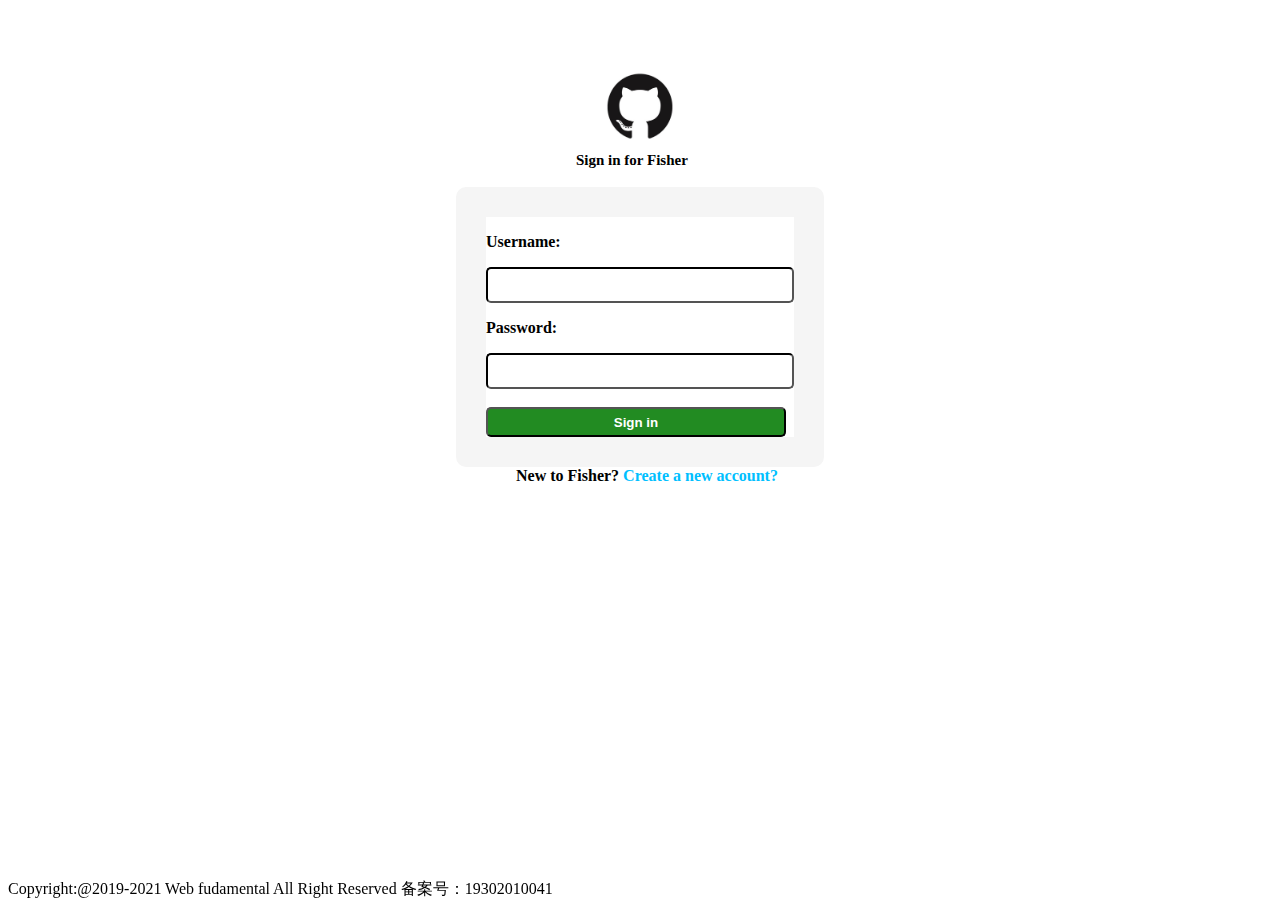
<file: index.html>
<!DOCTYPE html>
<html lang="en">
<head>
    <meta charset="UTF-8">
    <title>Title</title>
    <link type="text/css" rel="stylesheet" href="src/css/pj11.css">
</head>
<body>
<div id="img">
    <img src="src/images/denglu.jpg" width="100" height="70">
</div>

<div id="denglu">
    <span id="sginin">Sign in for Fisher</span>
    <br>
    <br>
    <div id="biaodan">
        <form action="src/home.html">
            <p>Username:</p>
            <input type="text" name="username" required="required">
            <p>Password:</p>
            <input type="password" name="password" required="required">
            <br>
            <br>
            <input id="submit" type="submit" name="submit" value="Sign in">
        </form>
    </div>
    <span id="mo">New to Fisher? <span><a href="register.html">Create a new account?</a></span></span>
</div>
<footer>
  Copyright:@2019-2021 Web fudamental All Right Reserved  备案号：19302010041
</footer>
</body>
</html>
</file>
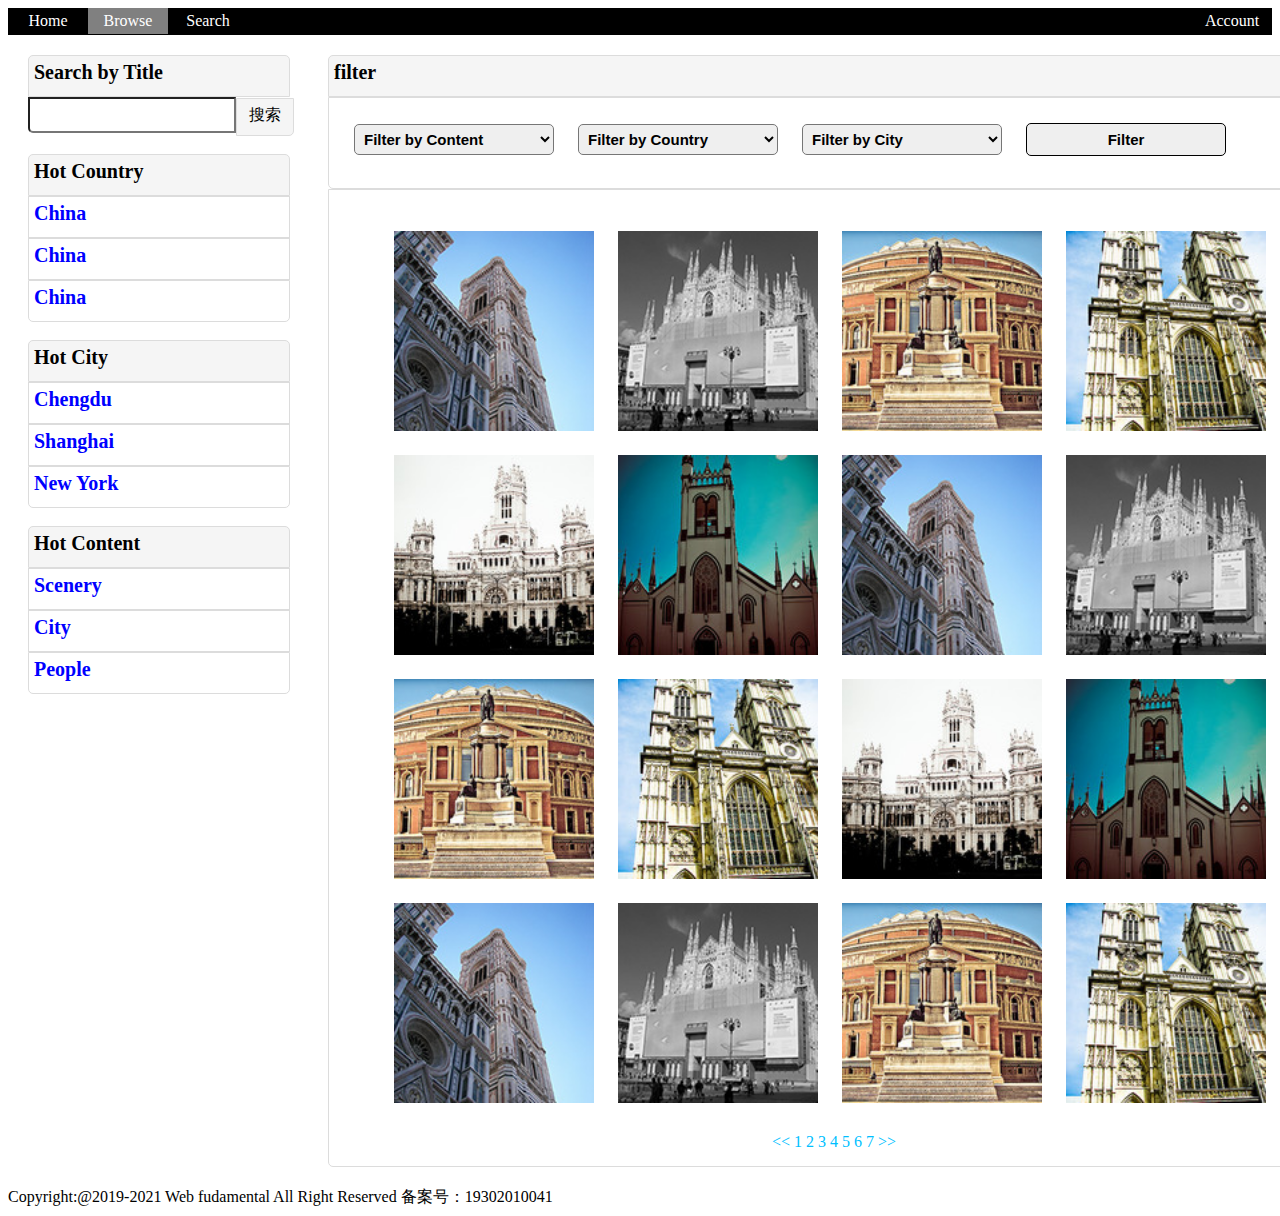
<file: src/browser.html>
<!DOCTYPE html>
<html lang="en">
<head>
    <meta charset="UTF-8">
    <title>Title</title>
    <link type="text/css" rel="stylesheet" href="css/browser.css">
    <script type="text/javascript">
        function display_alert()
        {
            alert("功能未完善")
        }
    </script>
    <script>
        var proData = {"China":["Shanghai","Kunming","Beijing","Yantai"],"Japan":["Tokyo","Osaka","Kamakura"],"Italy":["Roma","Milan","Venice","Florence"],"America":["New York","San Francisco", "Washington"]};
        window.onload = function () {
            var oSelectPro = document.getElementById('pro_id');
            var oSelectCity = document.getElementById('city_id');

            oSelectPro.onchange = function () {
                //获取当前选中的标签值
                var aRrayCity = proData[this.value];
                //选择后清空option
                oSelectCity.options.length=0;
                for (var i=0;i<aRrayCity.length;i++){
                    var oOption = document.createElement('option');
                    oOption.innerHTML = aRrayCity[i];
                    oOption.value = aRrayCity[i];
                    oSelectCity.appendChild(oOption)
                }

            }
        }
    </script>
</head>
<body>
<div id="w" >
    <nav id="daohang">
        <ul>
            <li > <a href="home.html">Home</a></li>
            <li><a href="browser.html" id="browser">Browse</a></li>
            <li> <a href="Search.html">Search</a></li>
            <div id="account2">
                <span id="account">Account</span>
                <div id="account1">
                    <p> <a href="upload.html"><img src="images/logo1.jpg.png" width="15" height="15">上传</a></p>
                    <p>   <a href="MyPhoto.html"><img src="images/logo2.png" width="15" height="15">我的照片</a></p>
                    <p><a href="favor.html"><img src="images/logo3.png" width="15" height="15">我的收藏</a></p>
                    <p> <a href="../index.html"><img src="images/logo4.jpg" width="15" height="15">登录</a></p>
                </div>
            </div>

        </ul>
    </nav>
</div>
<section>
    <div id="aside">
   <div id="hotsearch">
       <div id="title">Search by Title</div>
       <input class="search"><div class="q" onclick="display_alert()">搜索</div>
   </div>
    <br>
    <div id="hotcountry">
        <div id="title2">Hot Country</div>
        <div class="country" onclick="display_alert()">China</div>
        <div class="country" onclick="display_alert()">China</div>
        <div class="bottom" onclick="display_alert()">China</div>
    </div>
    <br>
    <div id="hotcity">
        <div id="title3">Hot City</div>
        <div class="country" onclick="display_alert()">Chengdu</div>
        <div class="country" onclick="display_alert()">Shanghai</div>
        <div class="bottom" onclick="display_alert()">New York</div>
    </div>
    <br>
    <div id="hotcontent">
        <div id="title4">Hot Content</div>
        <div class="country" onclick="display_alert()">Scenery</div>
        <div class="country" onclick="display_alert()">City</div>
        <div class="bottom" onclick="display_alert()">People</div>
    </div>
    </div>
    <div id="filer">
        <div id="title5">filter</div>
        <div id="section">
            <select class="select" >
                <option>Filter by Content</option>
                <option>Scenery</option>
                <option>People</option>
                <option>City</option>
            </select>
            <select name="province" id="pro_id" class="select">
                <option>Filter by Country</option>
                <option value="China">China</option>
                <option value="Japan">Japan</option>
                <option value="Italy">Italy</option>
                <option value="America">America</option>
            </select>

            <select name="city" id="city_id" class="select" >
                <option>Filter by City</option>
            </select>
            <button id="xuan" onclick="display_alert()">Filter</button>
        </div>
        <div id="display">
            <ul>
                <li class="picture"><a href="details.html"><img src="images/1.png"  style="width: 200px;height: 200px"></a></li>
                <li class="picture"><a href="details.html"><img src="images/2.jpg"  style="width: 200px;height: 200px"></a></li>
                <li class="picture"><a href="details.html"><img src="images/3.jpg"  style="width: 200px;height: 200px"></a></li>
                <li class="picture"><a href="details.html"><img src="images/4.jpg"  style="width: 200px;height: 200px"></a></li>
                <li class="picture"><a href="details.html"><img src="images/5.jpg"  style="width: 200px;height: 200px"></a></li>
                <li class="picture"><a href="details.html"><img src="images/6.jpg"  style="width: 200px;height: 200px"></a></li>
                <li class="picture"><a href="details.html"><img src="images/1.png"  style="width: 200px;height: 200px"></a></li>
                <li class="picture"><a href="details.html"><img src="images/2.jpg"  style="width: 200px;height: 200px"></a></li>
                <li class="picture"><a href="details.html"><img src="images/3.jpg"  style="width: 200px;height: 200px"></a></li>
                <li class="picture"><a href="details.html"><img src="images/4.jpg"  style="width: 200px;height: 200px"></a></li>
                <li class="picture"><a href="details.html"><img src="images/5.jpg"  style="width: 200px;height: 200px"></a></li>
                <li class="picture"><a href="details.html"><img src="images/6.jpg"  style="width: 200px;height: 200px"></a></li>
                <li class="picture"><a href="details.html"><img src="images/1.png"  style="width: 200px;height: 200px"></a></li>
                <li class="picture"><a href="details.html"><img src="images/2.jpg"  style="width: 200px;height: 200px"></a></li>
                <li class="picture"><a href="details.html"><img src="images/3.jpg"  style="width: 200px;height: 200px"></a></li>
                <li class="picture"><a href="details.html"><img src="images/4.jpg"  style="width: 200px;height: 200px"></a></li>
            </ul>
            <div id="yema"><<  1    2  3  4  5  6  7  >></div>
        </div>
    </div>
</section>
<footer>
    Copyright:@2019-2021 Web fudamental All Right Reserved  备案号：19302010041
</footer>
</body>
</html>
</file>
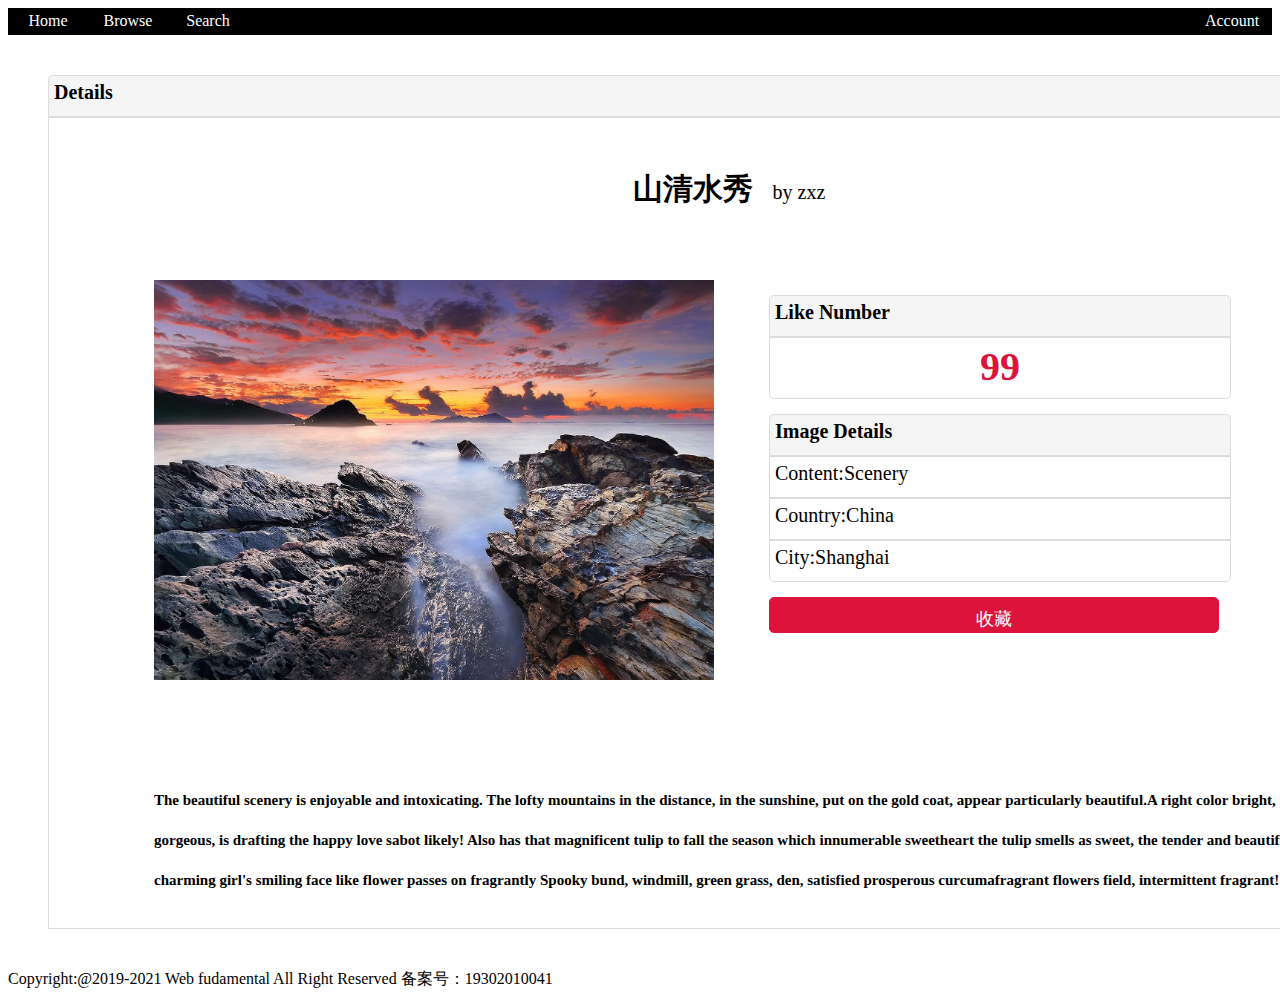
<file: src/details.html>
<!DOCTYPE html>
<html lang="en">
<head>
    <meta charset="UTF-8">
    <title>details</title>
    <link type="text/css" rel="stylesheet" href="css/details.css">
    <script>
        function display_alert() {
            alert("功能未完善")
        }
    </script>
</head>
<body>
<div id="w" >
    <nav id="daohang">
        <ul>
            <li > <a href="home.html">Home</a></li>
            <li><a href="browser.html" >Browse</a></li>
            <li> <a href="Search.html" >Search</a></li>
            <div id="account2">
                <span id="account">Account</span>
                <div id="account1">
                    <p> <a href="upload.html"><img src="images/logo1.jpg.png" width="15" height="15">上传</a></p>
                    <p >   <a href="MyPhoto.html"><img src="images/logo2.png" width="15" height="15">我的照片</a></p>
                    <p><a href="favor.html"><img src="images/logo3.png" width="15" height="15">我的收藏</a></p>
                    <p> <a href="../index.html"><img src="images/logo4.jpg" width="15" height="15">登录</a></p>
                </div>
            </div>
        </ul>
    </nav>
</div>
<section>
   <div id="s">
       <div id="title1">
           Details
       </div>
       <div id="detail">
           <br>
           <br>
<div id="title2">
   <span id="title3">山清水秀</span> <samll id="small">by zxz</samll>
</div>

           <div id="des">
               <div id="picture"><img src="images/tuo2.jpg" width="560px" height="400px"></div>
               <div id="information">
                   <div class="sd">
                       <div id="title4">Like Number</div>
                       <div id="number">99</div>
                   </div>
                   <div class="sd">
                       <div id="title5">Image Details</div>
                       <div class="imagedetails">Content:Scenery</div>
                       <div class="imagedetails">Country:China</div>
                       <div class="imagedetails" id="imagedetail1">City:Shanghai</div>
                   </div>
                   <div class="sd">
                       <button id="shoucang" onclick="display_alert()">收藏</button>
                   </div>
               </div>
           </div>
<div id="wenzi">
                    <span style="font-size: 15px;font-weight: bold; line-height: 40px;">The beautiful scenery is enjoyable and intoxicating.
                The lofty mountains in the distance, in the sunshine, put on the gold coat, appear particularly beautiful.A right color bright, fine gorgeous,
                    is drafting the happy love sabot likely! Also has that magnificent tulip to fall the season which innumerable sweetheart  the tulip smells as sweet,
                    the tender and beautiful charming girl's smiling face like flower passes on fragrantly Spooky bund, windmill,
                    green grass, den, satisfied prosperous curcumafragrant flowers field, intermittent fragrant!
                    </span>
</div>
       </div>
   </div>
</section>
<footer>
    Copyright:@2019-2021 Web fudamental All Right Reserved  备案号：19302010041
</footer>
</body>
</html>
</file>
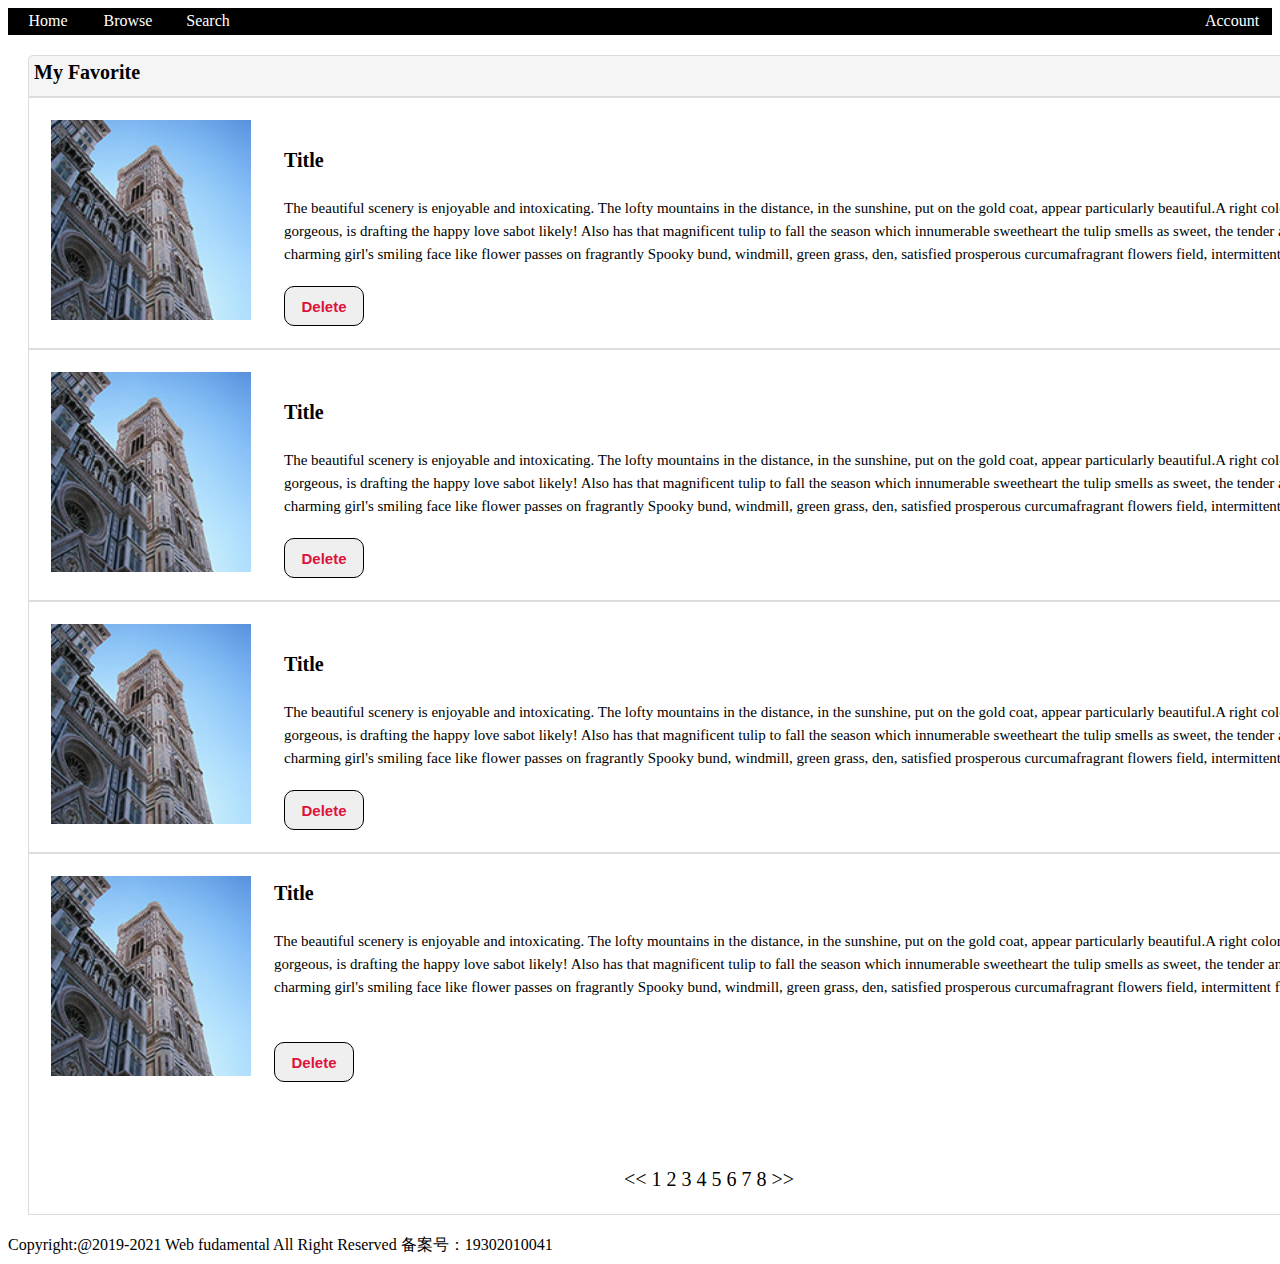
<file: src/favor.html>
<!DOCTYPE html>
<html lang="en">
<head>
    <meta charset="UTF-8">
    <title>favor</title>
    <link type="text/css" rel="stylesheet" href="css/favor.css">
    <script>
        function display_alert() {
            alert("功能未完善")
        }
    </script>
</head>
<body>
<div id="w" >
    <nav id="daohang">
        <ul>
            <li > <a href="home.html">Home</a></li>
            <li><a href="browser.html" >Browse</a></li>
            <li> <a href="Search.html" >Search</a></li>
            <div id="account2">
                <span id="account">Account</span>
                <div id="account1">
                    <p> <a href="upload.html"><img src="images/logo1.jpg.png" width="15" height="15">上传</a></p>
                    <p >   <a href="MyPhoto.html"><img src="images/logo2.png" width="15" height="15">我的照片</a></p>
                    <p><a href="favor.html"><img src="images/logo3.png" width="15" height="15">我的收藏</a></p>
                    <p> <a href="../index.html"><img src="images/logo4.jpg" width="15" height="15">登录</a></p>
                </div>
            </div>
        </ul>
    </nav>
</div>
<section>
    <div id="myphoto1">
        <div id="title2">
            My Favorite
        </div>
        <div class="result">
            <div style=" float: left;width: 240px"><a href="details.html"><img src="images/1.png" width="200" height="200" style="margin: 17px;"></a></div>
            <div class = "description"><br><br>Title<br><br>
                <span style="font-size: 15px;font-weight: normal">The beautiful scenery is enjoyable and intoxicating.
                The lofty mountains in the distance, in the sunshine, put on the gold coat, appear particularly beautiful.A right color bright, fine gorgeous,
                    is drafting the happy love sabot likely! Also has that magnificent tulip to fall the season which innumerable sweetheart  the tulip smells as sweet,
                    the tender and beautiful charming girl's smiling face like flower passes on fragrantly Spooky bund, windmill,
                    green grass, den, satisfied prosperous curcumafragrant flowers field, intermittent fragrant!
                    </span>
            </div>

            <div class="button">
                <br>
                <button class="s2" onclick="display_alert()">Delete</button>
            </div>
        </div>
        <div class="result">
            <div style=" float: left;width: 240px"><a href="details.html"><img src="images/1.png" width="200" height="200" style="margin: 17px;"></a></div>
            <div class = "description"><br><br>Title<br><br>
                <span style="font-size: 15px;font-weight: normal">The beautiful scenery is enjoyable and intoxicating.
                The lofty mountains in the distance, in the sunshine, put on the gold coat, appear particularly beautiful.A right color bright, fine gorgeous,
                    is drafting the happy love sabot likely! Also has that magnificent tulip to fall the season which innumerable sweetheart  the tulip smells as sweet,
                    the tender and beautiful charming girl's smiling face like flower passes on fragrantly Spooky bund, windmill,
                    green grass, den, satisfied prosperous curcumafragrant flowers field, intermittent fragrant!
                    </span>
            </div>

            <div class="button">
                <br>
                <button class="s2" onclick="display_alert()">Delete</button>
            </div>
        </div>
        <div class="result">
            <div style=" float: left;width: 240px"><a href="details.html"><img src="images/1.png" width="200" height="200" style="margin: 17px;"></a></div>
            <div class = "description"><br><br>Title<br><br>
                <span style="font-size: 15px;font-weight: normal">The beautiful scenery is enjoyable and intoxicating.
                The lofty mountains in the distance, in the sunshine, put on the gold coat, appear particularly beautiful.A right color bright, fine gorgeous,
                    is drafting the happy love sabot likely! Also has that magnificent tulip to fall the season which innumerable sweetheart  the tulip smells as sweet,
                    the tender and beautiful charming girl's smiling face like flower passes on fragrantly Spooky bund, windmill,
                    green grass, den, satisfied prosperous curcumafragrant flowers field, intermittent fragrant!
                    </span>
            </div>

            <div class="button">
                <br>
                <button class="s2" onclick="display_alert()">Delete</button>
            </div>
        </div>
        <div class="result" style="height: 350px">
            <div style="width: 1340px;height: 240px">
                <div style=" float: left;width: 240px"><a href="details.html"><img src="images/1.png" width="200" height="200" style="margin: 17px;"></a></div>
                <div class = "description"><br>Title<br><br>
                    <span style="font-size: 15px;font-weight: normal">The beautiful scenery is enjoyable and intoxicating.
                The lofty mountains in the distance, in the sunshine, put on the gold coat, appear particularly beautiful.A right color bright, fine gorgeous,
                    is drafting the happy love sabot likely! Also has that magnificent tulip to fall the season which innumerable sweetheart  the tulip smells as sweet,
                    the tender and beautiful charming girl's smiling face like flower passes on fragrantly Spooky bund, windmill,
                    green grass, den, satisfied prosperous curcumafragrant flowers field, intermittent fragrant!
                    </span>
                </div>

                <div class="button">
                    <br>
                    <button class="s2" onclick="display_alert()">Delete</button>
                </div>
            </div>
            <br>
            <br>
            <br>
            <div style="text-align: center;font-size: 20px;font-weight: normal;width: 1350px;">

                << 1  2  3  4  5  6  7  8  >></div>
        </div>
    </div>
</section>
<footer>
    Copyright:@2019-2021 Web fudamental All Right Reserved  备案号：19302010041
</footer>
</body>
</html>
</file>
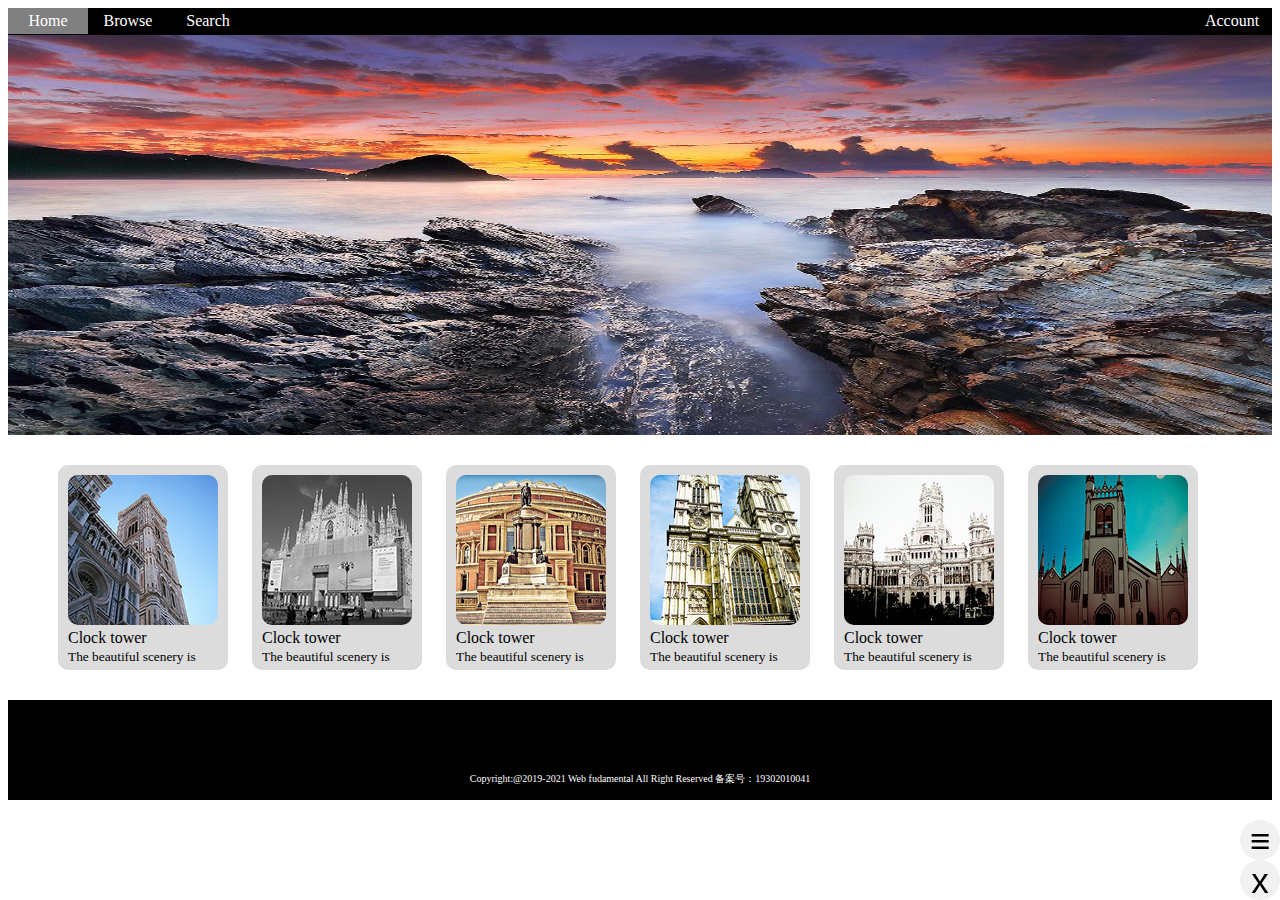
<file: src/home.html>
<!DOCTYPE html>
<html lang="en" >
<head>
    <meta charset="UTF-8">
    <title>Title</title>
    <link type="text/css" rel="stylesheet" href="css/home.css">
    <script type="text/javascript">
        function display_alert()
        {
            alert("图片已刷新")
        }
        function topFunction() {
            document.body.scrollTop = 0;
            document.documentElement.scrollTop = 0;
        }
    </script>
</head>
<body>
<div id="w" >
    <nav id="daohang">
        <ul>
            <li > <a href="XM.html" id="home">Home</a></li>
            <li><a href="browser.html">Browse</a></li>
            <li> <a href="Search.html">Search</a></li>
            <div id="account2">
                <span id="account">Account</span>
                <div id="account1">
                    <p> <a  href="upload.html"><img src="images/logo1.jpg.png" width="15" height="15">上传</a></p>
                    <p>   <a href="MyPhoto.html"><img src="images/logo2.png" width="15" height="15">我的照片</a></p>
                    <p><a href="favor.html"><img src="images/logo3.png" width="15" height="15">我的收藏</a></p>
                    <p> <a href="../index.html"><img src="images/logo4.jpg" width="15" height="15">登录</a></p>
                </div>
            </div>

        </ul>

    </nav>
</div>
<img id="z"src="images/tuo2.jpg" width=100% height="400">
<section>
    <ul>
        <li>
            <a href="details.html">
                <img src="images/1.png"></a>
            Clock tower<br>
            <small>The beautiful scenery is enjo and intoxicating.
                The lofty mountains in the distance, in the sunshine, put on the gold coat, appear particularly beautiful.</small>

        </li>
        <li>
            <a href="details.html">
                <img src="images/2.jpg"></a>
            Clock tower<br>
            <small>The beautiful scenery is enjo and intoxicating.
                The lofty mountains in the distance, in the sunshine, put on the gold coat, appear particularly beautiful.</small>

        </li>
        <li>
            <a href="details.html">
                <img src="images/3.jpg"></a>
            Clock tower<br>
            <small>The beautiful scenery is enjo and intoxicating.
                The lofty mountains in the distance, in the sunshine, put on the gold coat, appear particularly beautiful.</small>

        </li>
        <li>
            <a href="details.html">
                <img src="images/4.jpg"></a>
            Clock tower<br>
            <small>The beautiful scenery is enjo and intoxicating.
                The lofty mountains in the distance, in the sunshine, put on the gold coat, appear particularly beautiful.</small>

        </li>
        <li>
            <a href="details.html">
                <img src="images/5.jpg"></a>
            Clock tower<br>
            <small>The beautiful scenery is enjo and intoxicating.
                The lofty mountains in the distance, in the sunshine, put on the gold coat, appear particularly beautiful.</small>

        </li>
        <li>
            <a href="details.html">
                <img src="images/6.jpg"></a>
            Clock tower<br>
            <small>The beautiful scenery is enjo and intoxicating.
                The lofty mountains in the distance, in the sunshine, put on the gold coat, appear particularly beautiful.</small>

        </li>
    </ul>
</section>
<button class="sideMenuControl" onclick="display_alert()">≡</button>
<button class="top" onclick="topFunction()">x</button>
<footer>
    <br><br><br><br>
    <div>Copyright:@2019-2021 Web fudamental All Right Reserved  备案号：19302010041</div>
</footer>
</body>
</html>
</file>
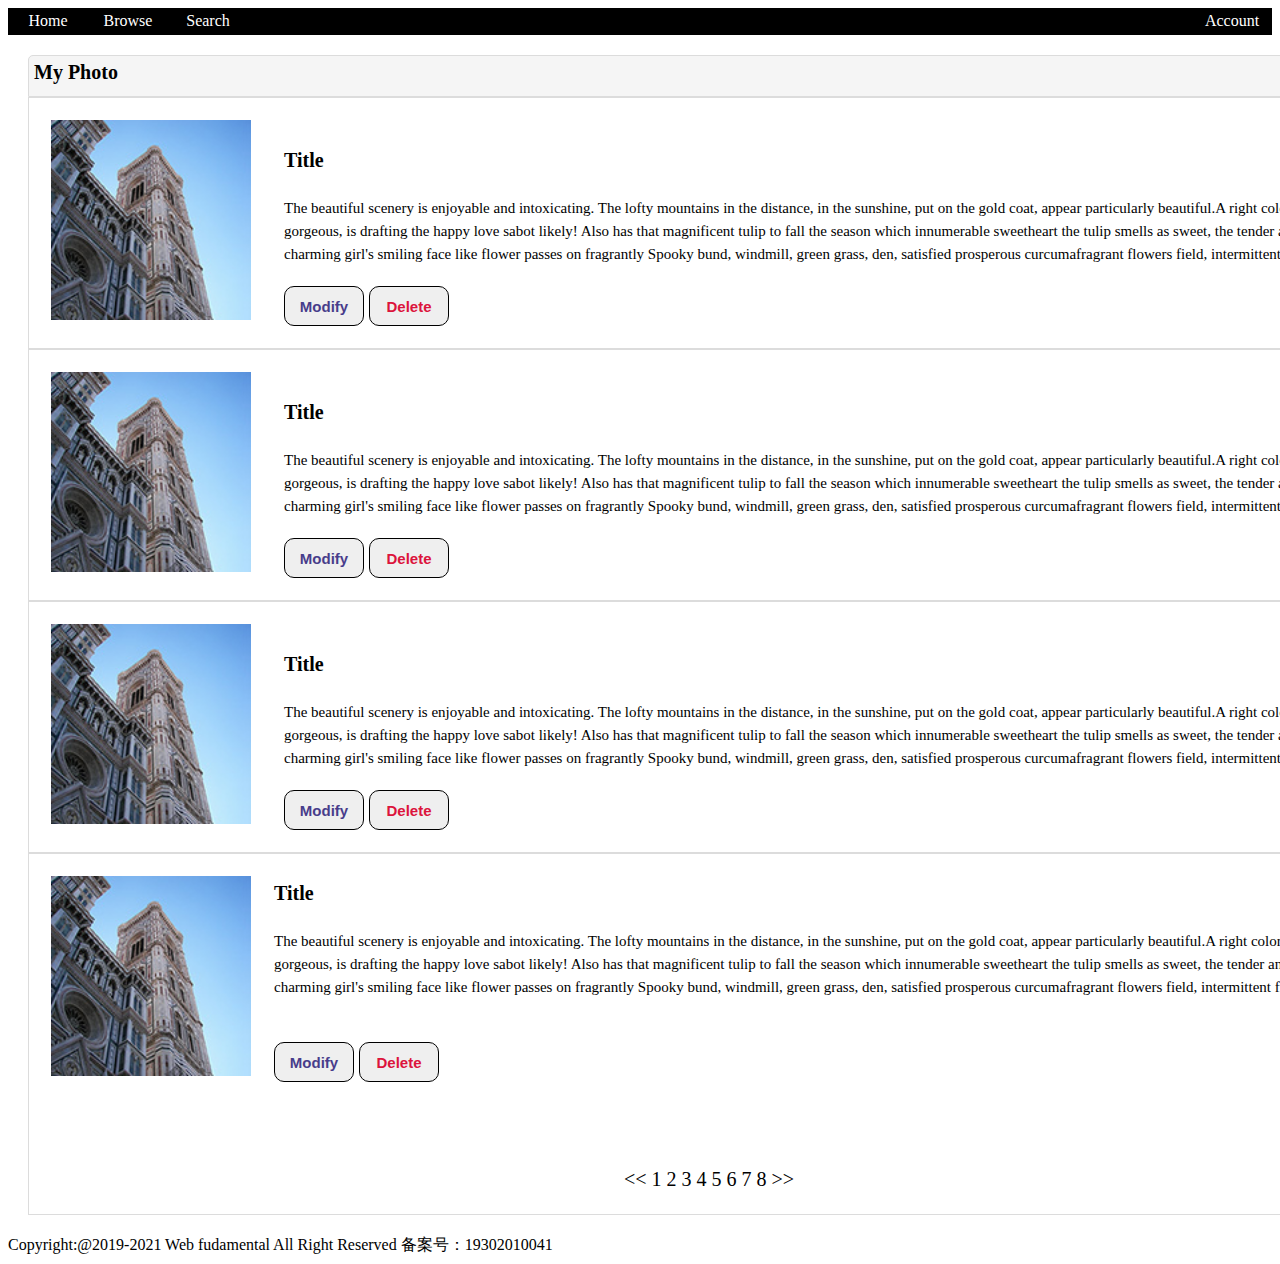
<file: src/MyPhoto.html>
<!DOCTYPE html>
<html lang="en">
<head>
    <meta charset="UTF-8">
    <title>myphoto</title>
    <link type="text/css" rel="stylesheet" href="css/my%20photo.css">
    <script>
        function display_alert() {
            alert("功能未完善")
        }
    </script>
</head>
<body>
<div id="w" >
    <nav id="daohang">
        <ul>
            <li > <a href="home.html">Home</a></li>
            <li><a href="browser.html" >Browse</a></li>
            <li> <a href="Search.html" >Search</a></li>
            <div id="account2">
                <span id="account">Account</span>
                <div id="account1">
                    <p> <a href="upload.html"><img src="images/logo1.jpg.png" width="15" height="15">上传</a></p>
                    <p >   <a href="MyPhoto.html"><img src="images/logo2.png" width="15" height="15">我的照片</a></p>
                    <p><a href="favor.html"><img src="images/logo3.png" width="15" height="15">我的收藏</a></p>
                    <p> <a href="../index.html"><img src="images/logo4.jpg" width="15" height="15">登录</a></p>
                </div>
            </div>
        </ul>
    </nav>
</div>
<section>
    <div id="myphoto1">
        <div id="title2">
            My Photo
        </div>
        <div class="result">
            <div style=" float: left;width: 240px"><a href="details.html"><img src="images/1.png" width="200" height="200" style="margin: 17px;"></a></div>
            <div class = "description"><br><br>Title<br><br>
                <span style="font-size: 15px;font-weight: normal">The beautiful scenery is enjoyable and intoxicating.
                The lofty mountains in the distance, in the sunshine, put on the gold coat, appear particularly beautiful.A right color bright, fine gorgeous,
                    is drafting the happy love sabot likely! Also has that magnificent tulip to fall the season which innumerable sweetheart  the tulip smells as sweet,
                    the tender and beautiful charming girl's smiling face like flower passes on fragrantly Spooky bund, windmill,
                    green grass, den, satisfied prosperous curcumafragrant flowers field, intermittent fragrant!
                    </span>
            </div>

            <div class="button">
                <br>
                <a href="upload.html"><button class="s1" >Modify</button></a>
                <button class="s2" onclick="display_alert()">Delete</button>
            </div>
        </div>
        <div class="result">
            <div style=" float: left;width: 240px"><a href="details.html"><img src="images/1.png" width="200" height="200" style="margin: 17px;"></a></div>
            <div class = "description"><br><br>Title<br><br>
                <span style="font-size: 15px;font-weight: normal">The beautiful scenery is enjoyable and intoxicating.
                The lofty mountains in the distance, in the sunshine, put on the gold coat, appear particularly beautiful.A right color bright, fine gorgeous,
                    is drafting the happy love sabot likely! Also has that magnificent tulip to fall the season which innumerable sweetheart  the tulip smells as sweet,
                    the tender and beautiful charming girl's smiling face like flower passes on fragrantly Spooky bund, windmill,
                    green grass, den, satisfied prosperous curcumafragrant flowers field, intermittent fragrant!
                    </span>
            </div>

            <div class="button">
                <br>
                <a href="upload.html"><button class="s1" >Modify</button></a>
                <button class="s2" onclick="display_alert()">Delete</button>
            </div>
        </div>
        <div class="result">
            <div style=" float: left;width: 240px"><a href="details.html"><img src="images/1.png" width="200" height="200" style="margin: 17px;"></a></div>
            <div class = "description"><br><br>Title<br><br>
                <span style="font-size: 15px;font-weight: normal">The beautiful scenery is enjoyable and intoxicating.
                The lofty mountains in the distance, in the sunshine, put on the gold coat, appear particularly beautiful.A right color bright, fine gorgeous,
                    is drafting the happy love sabot likely! Also has that magnificent tulip to fall the season which innumerable sweetheart  the tulip smells as sweet,
                    the tender and beautiful charming girl's smiling face like flower passes on fragrantly Spooky bund, windmill,
                    green grass, den, satisfied prosperous curcumafragrant flowers field, intermittent fragrant!
                    </span>
            </div>

            <div class="button">
                <br>
                <a href="upload.html"><button class="s1" >Modify</button></a>
                <button class="s2" onclick="display_alert()">Delete</button>
            </div>
        </div>
        <div class="result" style="height: 350px">
            <div style="width: 1340px;height: 240px">
                <div style=" float: left;width: 240px"><a href="details.html"><img src="images/1.png" width="200" height="200" style="margin: 17px;"></a></div>
                <div class = "description"><br>Title<br><br>
                    <span style="font-size: 15px;font-weight: normal">The beautiful scenery is enjoyable and intoxicating.
                The lofty mountains in the distance, in the sunshine, put on the gold coat, appear particularly beautiful.A right color bright, fine gorgeous,
                    is drafting the happy love sabot likely! Also has that magnificent tulip to fall the season which innumerable sweetheart  the tulip smells as sweet,
                    the tender and beautiful charming girl's smiling face like flower passes on fragrantly Spooky bund, windmill,
                    green grass, den, satisfied prosperous curcumafragrant flowers field, intermittent fragrant!
                    </span>
                </div>

                <div class="button">
                    <br>
                    <a href="upload.html"><button class="s1" >Modify</button></a>
                    <button class="s2" onclick="display_alert()">Delete</button>
                </div>
            </div>
            <br>
            <br>
            <br>
            <div style="text-align: center;font-size: 20px;font-weight: normal;width: 1350px;">

                << 1  2  3  4  5  6  7  8  >></div>
        </div>
    </div>
</section>
<footer>
    Copyright:@2019-2021 Web fudamental All Right Reserved  备案号：19302010041
</footer>
</body>
</html>
</file>
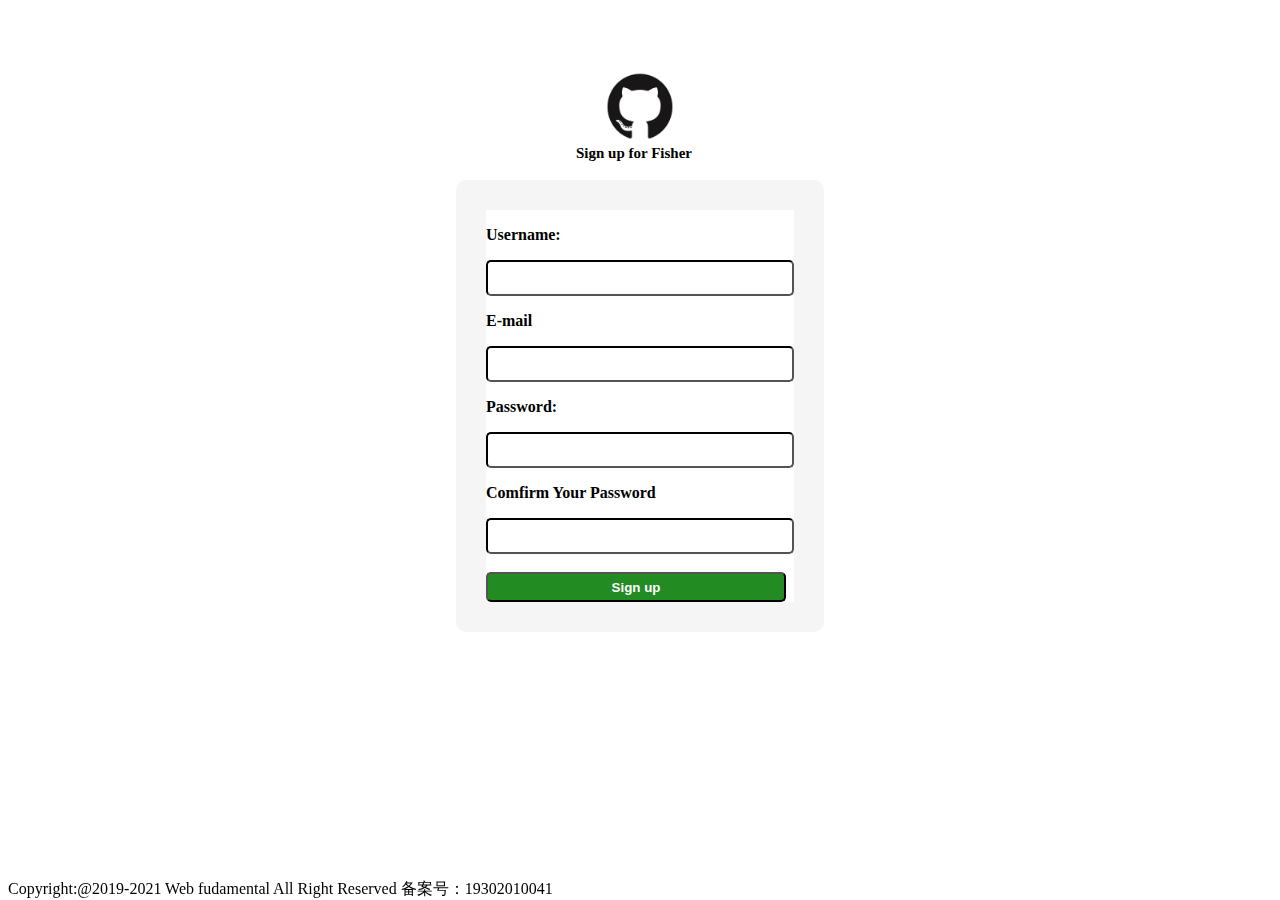
<file: src/register.html>
<!DOCTYPE html>
<html lang="en">
<head>
    <meta charset="UTF-8">
    <title>Title</title>
    <link type="text/css" rel="stylesheet" href="css/register.css">
</head>
<body>
<div id="img">
    <img src="images/denglu.jpg" width="100" height="70">
</div>

<div id="denglu">
    <span id="sginin">Sign up for Fisher</span>
    <br>
    <br>
    <div id="biaodan">
        <form action="../index.html">
            <p>Username:</p>
            <input type="text" name="username" required="required">
            <p>E-mail</p>
            <input type="text" name="email" required="required">
            <p>Password:</p>
            <input type="password" name="password" required="required">
            <p>Comfirm Your Password</p>
            <input type="password" name="password" required="required">
            <br>
            <br>
            <input id="submit" type="submit" name="submit" value="Sign up">
        </form>
    </div>
</div>
<footer>
    Copyright:@2019-2021 Web fudamental All Right Reserved  备案号：19302010041
</footer>
</body>
</html>
</file>
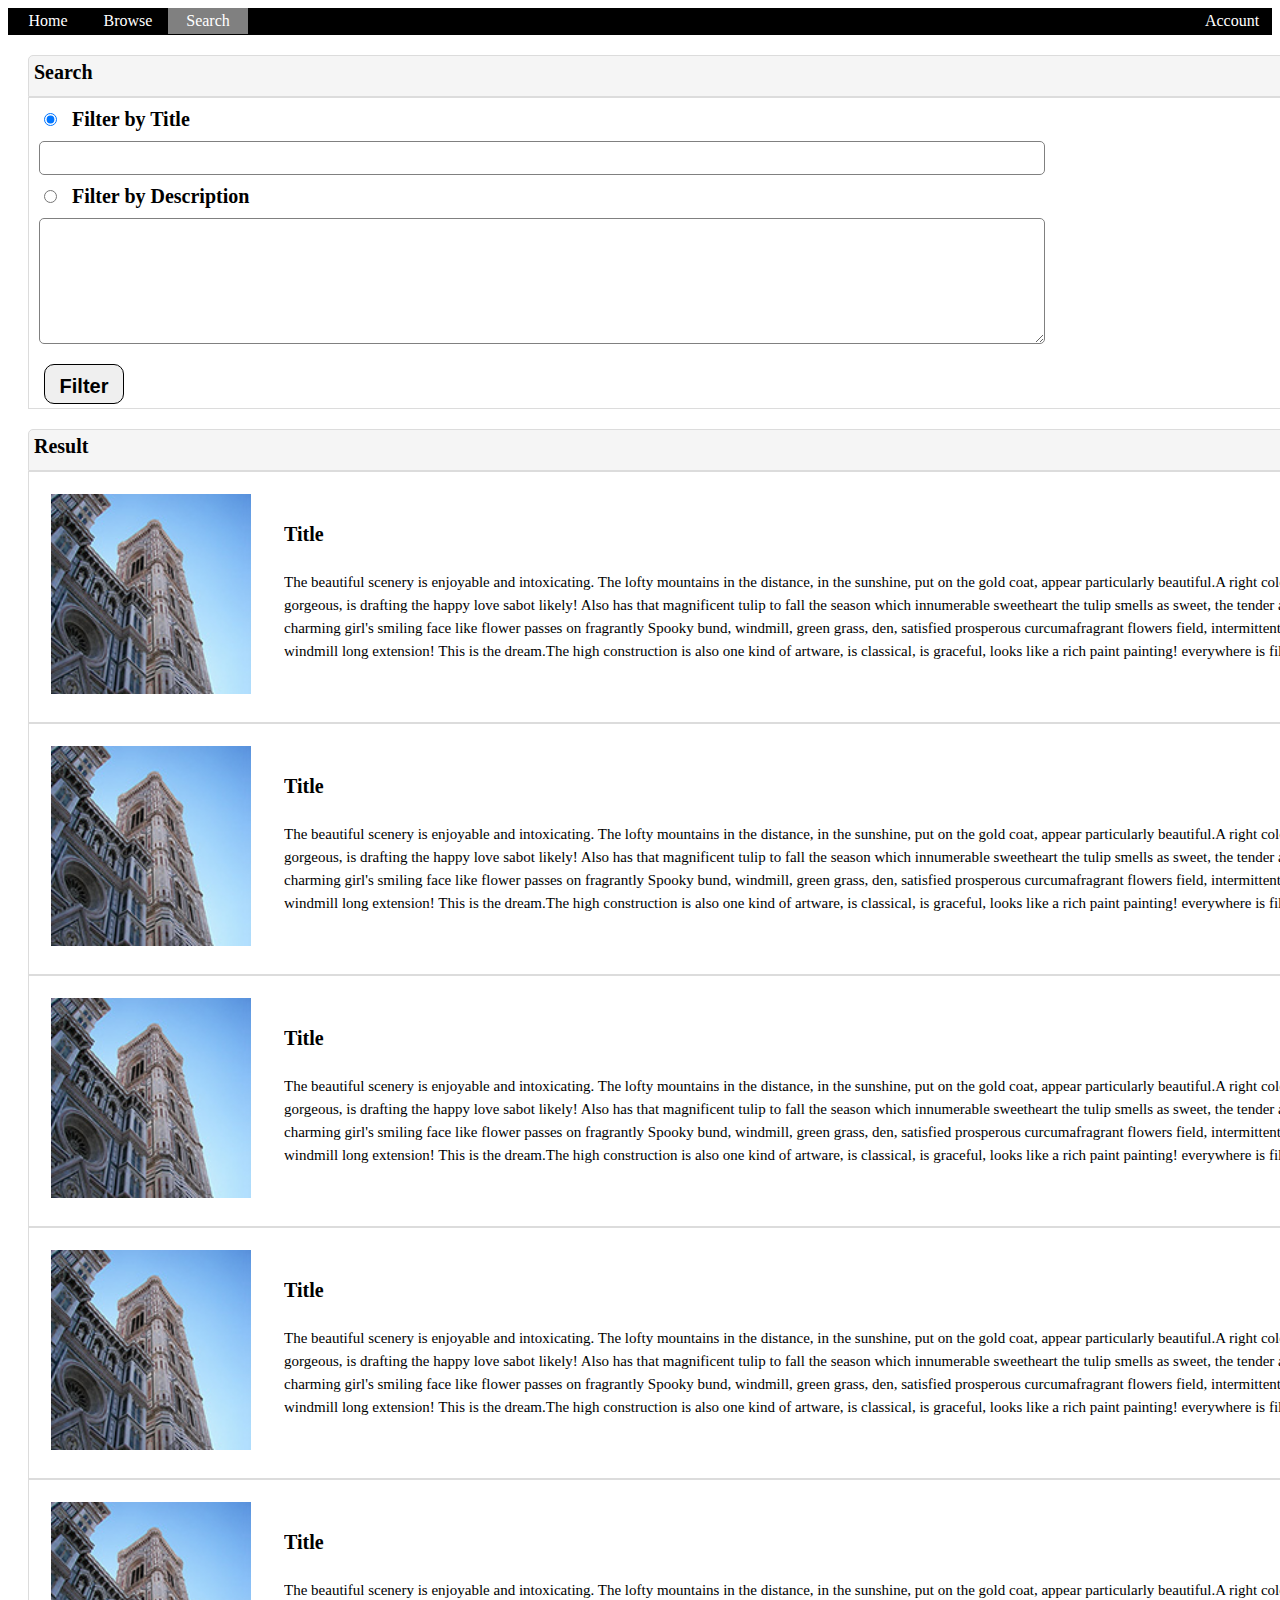
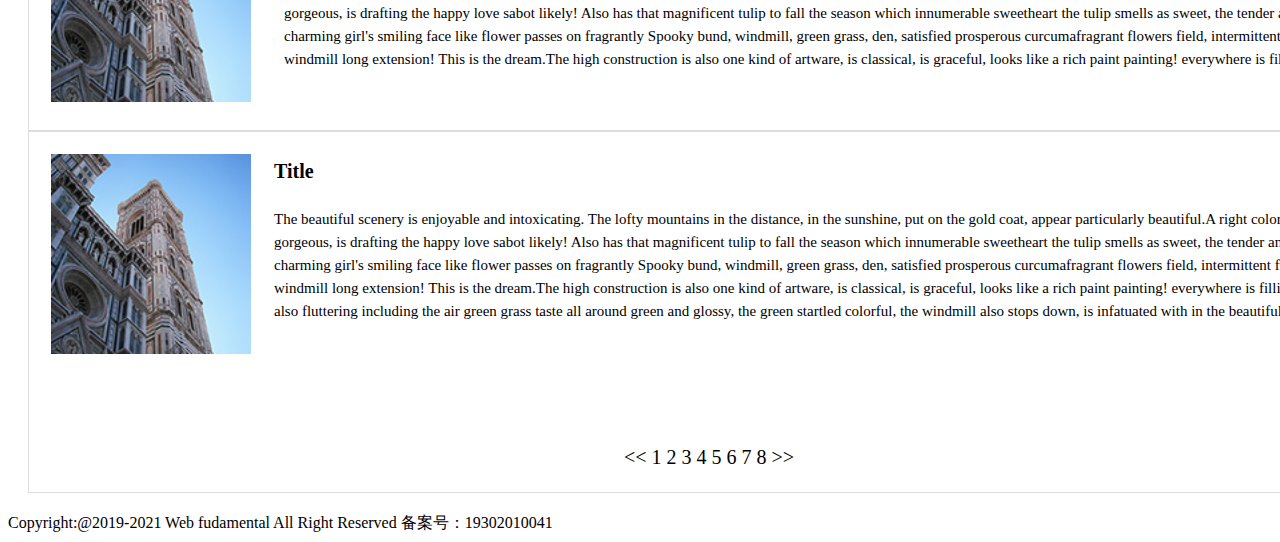
<file: src/Search.html>
<!DOCTYPE html>
<html lang="en">
<head>
    <meta charset="UTF-8">
    <title>Search</title>
    <link type="text/css" rel="stylesheet" href="css/Search.css">
    <script>
        function display_alert() {
            alert("功能未完善")
        }
    </script>
    <script>
       function shu() {
           document.getElementById("first1").readOnly = false;
           document.getElementById("second1").readOnly=true;
       }
       function sun1() {
           document.getElementById("second1").readOnly=false;
           document.getElementById("first1").readOnly=true;
       }
    </script>
</head>
<body>
<div id="w" >
    <nav id="daohang">
        <ul>
            <li > <a href="home.html">Home</a></li>
            <li><a href="browser.html" >Browse</a></li>
            <li> <a href="Search.html" id="search">Search</a></li>
            <div id="account2">
                <span id="account">Account</span>
                <div id="account1">
                    <p> <a href="upload.html"><img src="images/logo1.jpg.png" width="15" height="15">上传</a></p>
                    <p>   <a href="MyPhoto.html"><img src="images/logo2.png" width="15" height="15">我的照片</a></p>
                    <p><a href="favor.html"><img src="images/logo3.png" width="15" height="15">我的收藏</a></p>
                    <p> <a href="../index.html"><img src="images/logo4.jpg" width="15" height="15">登录</a></p>
                </div>
            </div>

        </ul>
    </nav>
</div>
<section>
   <div id="s">
       <div id="title1">
           Search
       </div>
       <div id="xuanze" style="width: 1350px">
           <input type="radio"  id = "first" name="filter" value="filter by title" checked="checked" onclick="shu()" style="margin: 10px"> Filter by Title
           <br>
           <input  class="t" id = "first1" style="width: 1000px;height: 30px;">
           <br>
           <input type="radio" onclick="sun1()" id= "second" name="filter"  value="filter by description" style="margin: 10px"> Filter by Description
           <br>
          <textarea class="t" id="second1" readonly="readonly" style="width: 1000px; height: 120px; "></textarea>
           <br>
          <button id="filter" onclick="display_alert()">Filter</button>
       </div>
   </div>
    <div id="r">
        <div id="title2">
            Result
        </div>
            <div class="result">
              <div style=" float: left;width: 240px"><img src="images/1.png" width="200" height="200" style="margin: 17px;"></div>
                <div class = "description"><br><br>Title<br><br>
                <span style="font-size: 15px;font-weight: normal">The beautiful scenery is enjoyable and intoxicating.
                The lofty mountains in the distance, in the sunshine, put on the gold coat, appear particularly beautiful.A right color bright, fine gorgeous,
                    is drafting the happy love sabot likely! Also has that magnificent tulip to fall the season which innumerable sweetheart  the tulip smells as sweet,
                    the tender and beautiful charming girl's smiling face like flower passes on fragrantly Spooky bund, windmill,
                    green grass, den, satisfied prosperous curcumafragrant flowers field, intermittent fragrant, windmill long extension!
                    This is the dream.The high construction is also one kind of artware, is classical, is graceful,
                    looks like a rich paint painting! everywhere is filling the green,
                    is also fluttering including the air green grass taste all around green and glossy,
                    the green startled colorful, the windmill also stops down, is infatuated with in the beautiful scene</span>
                </div>
            </div>
        <div class="result">
            <div style=" float: left;width: 240px"><img src="images/1.png" width="200" height="200" style="margin: 17px;"></div>
            <div class = "description"><br><br>Title<br><br>
                <span style="font-size: 15px;font-weight: normal">The beautiful scenery is enjoyable and intoxicating.
                The lofty mountains in the distance, in the sunshine, put on the gold coat, appear particularly beautiful.A right color bright, fine gorgeous,
                    is drafting the happy love sabot likely! Also has that magnificent tulip to fall the season which innumerable sweetheart  the tulip smells as sweet,
                    the tender and beautiful charming girl's smiling face like flower passes on fragrantly Spooky bund, windmill,
                    green grass, den, satisfied prosperous curcumafragrant flowers field, intermittent fragrant, windmill long extension!
                    This is the dream.The high construction is also one kind of artware, is classical, is graceful,
                    looks like a rich paint painting! everywhere is filling the green,
                    is also fluttering including the air green grass taste all around green and glossy,
                    the green startled colorful, the windmill also stops down, is infatuated with in the beautiful scene</span>
            </div>
        </div>
        <div class="result">
            <div style=" float: left;width: 240px"><img src="images/1.png" width="200" height="200" style="margin: 17px;"></div>
            <div class = "description"><br><br>Title<br><br>
                <span style="font-size: 15px;font-weight: normal">The beautiful scenery is enjoyable and intoxicating.
                The lofty mountains in the distance, in the sunshine, put on the gold coat, appear particularly beautiful.A right color bright, fine gorgeous,
                    is drafting the happy love sabot likely! Also has that magnificent tulip to fall the season which innumerable sweetheart  the tulip smells as sweet,
                    the tender and beautiful charming girl's smiling face like flower passes on fragrantly Spooky bund, windmill,
                    green grass, den, satisfied prosperous curcumafragrant flowers field, intermittent fragrant, windmill long extension!
                    This is the dream.The high construction is also one kind of artware, is classical, is graceful,
                    looks like a rich paint painting! everywhere is filling the green,
                    is also fluttering including the air green grass taste all around green and glossy,
                    the green startled colorful, the windmill also stops down, is infatuated with in the beautiful scene</span>
            </div>
        </div>
        <div class="result">
            <div style=" float: left;width: 240px"><img src="images/1.png" width="200" height="200" style="margin: 17px;"></div>
            <div class = "description"><br><br>Title<br><br>
                <span style="font-size: 15px;font-weight: normal">The beautiful scenery is enjoyable and intoxicating.
                The lofty mountains in the distance, in the sunshine, put on the gold coat, appear particularly beautiful.A right color bright, fine gorgeous,
                    is drafting the happy love sabot likely! Also has that magnificent tulip to fall the season which innumerable sweetheart  the tulip smells as sweet,
                    the tender and beautiful charming girl's smiling face like flower passes on fragrantly Spooky bund, windmill,
                    green grass, den, satisfied prosperous curcumafragrant flowers field, intermittent fragrant, windmill long extension!
                    This is the dream.The high construction is also one kind of artware, is classical, is graceful,
                    looks like a rich paint painting! everywhere is filling the green,
                    is also fluttering including the air green grass taste all around green and glossy,
                    the green startled colorful, the windmill also stops down, is infatuated with in the beautiful scene</span>
            </div>
        </div>
        <div class="result">
            <div style=" float: left;width: 240px"><img src="images/1.png" width="200" height="200" style="margin: 17px;"></div>
            <div class = "description"><br><br>Title<br><br>
                <span style="font-size: 15px;font-weight: normal">The beautiful scenery is enjoyable and intoxicating.
                The lofty mountains in the distance, in the sunshine, put on the gold coat, appear particularly beautiful.A right color bright, fine gorgeous,
                    is drafting the happy love sabot likely! Also has that magnificent tulip to fall the season which innumerable sweetheart  the tulip smells as sweet,
                    the tender and beautiful charming girl's smiling face like flower passes on fragrantly Spooky bund, windmill,
                    green grass, den, satisfied prosperous curcumafragrant flowers field, intermittent fragrant, windmill long extension!
                    This is the dream.The high construction is also one kind of artware, is classical, is graceful,
                    looks like a rich paint painting! everywhere is filling the green,
                    is also fluttering including the air green grass taste all around green and glossy,
                    the green startled colorful, the windmill also stops down, is infatuated with in the beautiful scene</span>
            </div>
        </div>
        <div class="result" style="height: 350px">
           <div style="width: 1340px;height: 240px">
               <div style=" float: left;width: 240px"><img src="images/1.png" width="200" height="200" style="margin: 17px;"></div>
               <div class = "description"><br>Title<br><br>
                   <span style="font-size: 15px;font-weight: normal">The beautiful scenery is enjoyable and intoxicating.
                The lofty mountains in the distance, in the sunshine, put on the gold coat, appear particularly beautiful.A right color bright, fine gorgeous,
                    is drafting the happy love sabot likely! Also has that magnificent tulip to fall the season which innumerable sweetheart  the tulip smells as sweet,
                    the tender and beautiful charming girl's smiling face like flower passes on fragrantly Spooky bund, windmill,
                    green grass, den, satisfied prosperous curcumafragrant flowers field, intermittent fragrant, windmill long extension!
                    This is the dream.The high construction is also one kind of artware, is classical, is graceful,
                    looks like a rich paint painting! everywhere is filling the green,
                    is also fluttering including the air green grass taste all around green and glossy,
                    the green startled colorful, the windmill also stops down, is infatuated with in the beautiful scene</span>
               </div>
           </div>
            <br>
            <br>
            <br>
            <div style="text-align: center;font-size: 20px;font-weight: normal;width: 1350px;">
                << 1  2  3  4  5  6  7  8  >></div>
        </div>
        </div>
</section>
<footer>
    Copyright:@2019-2021 Web fudamental All Right Reserved  备案号：19302010041
</footer>
</body>
</html>
</file>
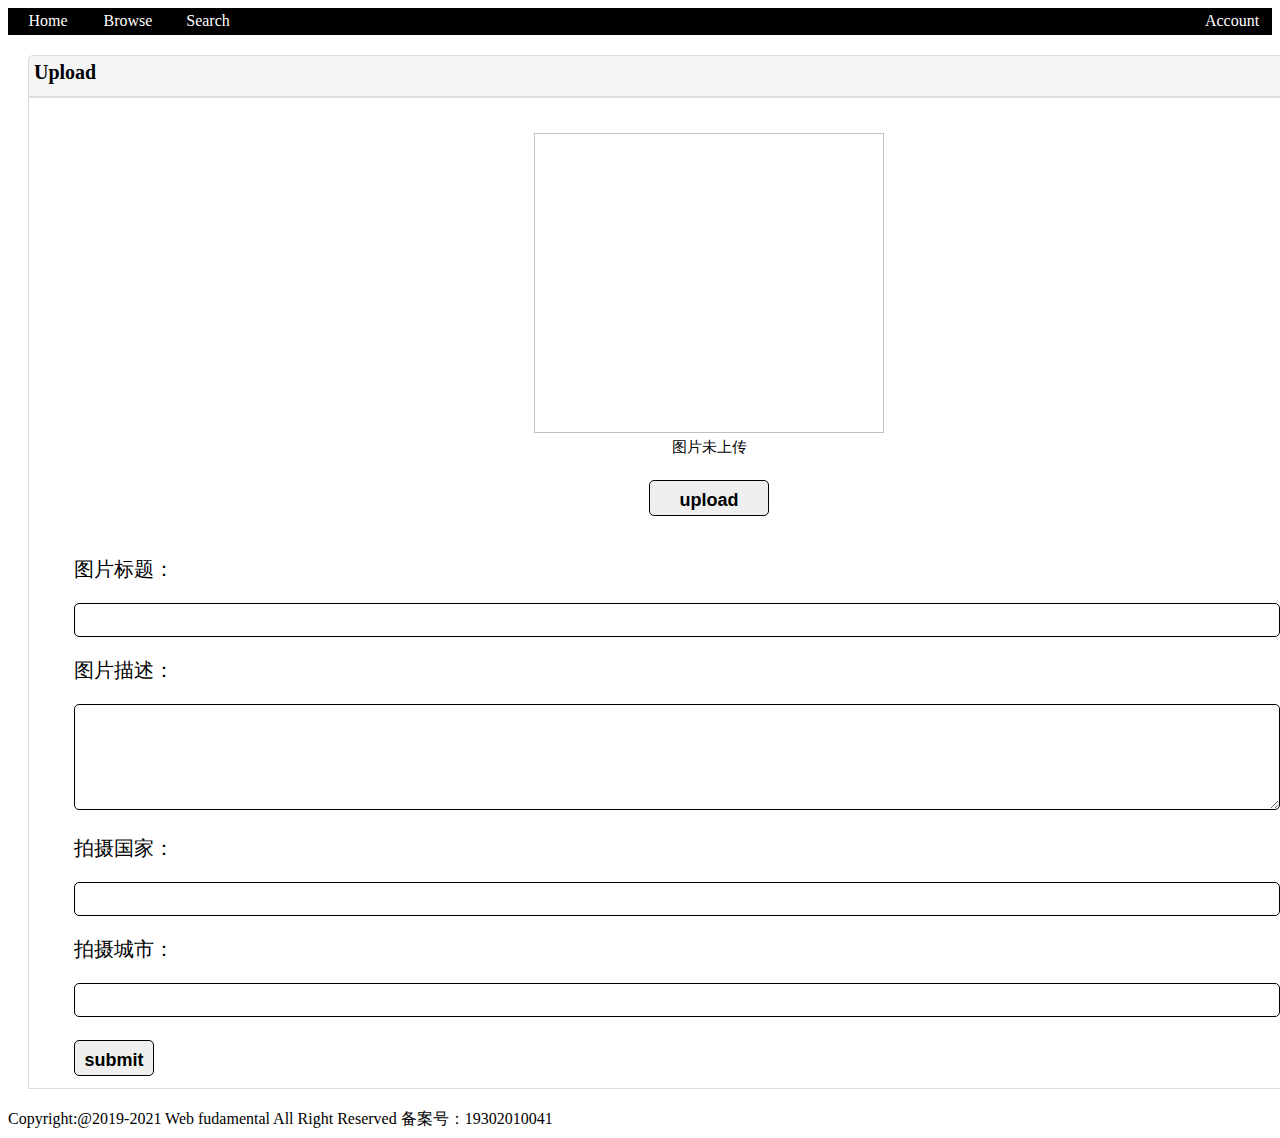
<file: src/upload.html>
<!DOCTYPE html>
<html lang="en">
<head>
    <meta charset="UTF-8">
    <title>upload</title>
    <link type="text/css" rel="stylesheet" href="css/upload.css">
   <script>
       function changepic() {
           var reads = new FileReader();
           f = document.getElementById('file').files[0];
           reads.readAsDataURL(f);
           reads.onload = function(e) {
               document.getElementById('img').src = this.result;
               document.getElementById('url').innerText = "";
           };
       }

   </script>

</head>
<body>
<div id="w" >
    <nav id="daohang">
        <ul>
            <li > <a href="home.html">Home</a></li>
            <li><a href="browser.html" >Browse</a></li>
            <li> <a href="Search.html" id="search">Search</a></li>
            <div id="account2">
                <span id="account">Account</span>
                <div id="account1">
                    <p> <a href="upload.html"><img src="images/logo1.jpg.png" width="15" height="15">上传</a></p>
                    <p>   <a href="MyPhoto.html"><img src="images/logo2.png" width="15" height="15">我的照片</a></p>
                    <p><a href="favor.html"><img src="images/logo3.png" width="15" height="15">我的收藏</a></p>
                    <p> <a href="../index.html"><img src="images/logo4.jpg" width="15" height="15">登录</a></p>
                </div>
            </div>

        </ul>
    </nav>
</div>
<section>
    <div id="s">
        <div id="title1">
            Upload
            <input type="file" style="opacity: 0" id="file" onchange="changepic()" accept="image/jpeg,image/jpg,image/png">
        </div>
        <div id="r">
            <div id="shuangchuang">
                <div id="picture"><img id="img" width="350px" height="300px">
                </div>
                <div id="url">
                    图片未上传
                </div>
                <br>
                    <button class="up2" onclick="document.getElementById('file').click()">upload</button>
            </div>
            <div id="form">
                <form action="MyPhoto.html">
                    <p class="title2">图片标题：</p>
                    <input type="text" id="tupianbiaoti">
                    <p class="title2">图片描述：</p>
                    <textarea id="tupianmiaoshu"></textarea>
                    <p class="title2">拍摄国家：</p>
                    <input type="text" id="paisheguojia">
                    <p class="title2">拍摄城市：</p>
                    <input type="text" id="paishechengshi">
                    <br>
                    <br>
                    <input type="submit" id="submit" value="submit">
                </form>
            </div>
        </div>

    </div>
</section>
<footer>
    Copyright:@2019-2021 Web fudamental All Right Reserved  备案号：19302010041
</footer>
</body>
</html>
</file>
<file: src/css/pj11.css>
#img{
    position: absolute;
    left: 50%;
    padding-top: 200px;
    -webkit-transform: translate(-50%, -50%);
    -moz-transform: translate(-50%, -50%);
    -ms-transform: translate(-50%, -50%);
    -o-transform: translate(-50%, -50%);
    transform: translate(-50%, -50%);
}
#denglu{
    position: absolute;
    left: 50%;
    padding-top: 620px;
    -webkit-transform: translate(-50%, -50%);
    -moz-transform: translate(-50%, -50%);
    -ms-transform: translate(-50%, -50%);
    -o-transform: translate(-50%, -50%);
    transform: translate(-50%, -50%);
}
#sginin{
    padding-left: 120px;
    font-size: 15px;
    font-weight: bolder;
}
input{
    height: 30px;
    width: 300px;
    border-radius: 5px;
    border-color: black;
}
#submit{
    background-color: forestgreen;
    font-weight: bolder;
    color: white;
}
#biaodan{
  border: 30px whitesmoke solid;
    border-radius: 10px;
}
p{
    font-weight: bolder;
}
#mo{
    padding-left: 60px;
    font-weight: bold;
}
a{
    text-decoration: none;
    color: deepskyblue;
}
footer{position:fixed; bottom:0;}
</file>
<file: src/css/browser.css>
#w{background-color: black;height: 27px;}
nav ul{list-style-type: none;margin: 0;padding: 0;overflow: hidden;}
nav li{float: left;}
div nav ul li a{
    display:block;
    background-color:black;
    color:white;
    width:80px;
    text-align:center;
    padding:4px 0px;
    text-decoration:none;
}
div nav ul div div p a{
    display:block;
    background-color:black;
    color:white;
    width:80px;
    text-align:center;
    padding:4px 0px;
    text-decoration:none;
}
#account2{
    right: 0;
    display: inline;
    float: right;
    background-color:black;
    color:white;
    width:80px;
    text-align:center;
    padding:4px 0px;
    text-decoration:none;
    z-index: 999;
}
#account{
    background-color:black;
    color:white;
    width:80px;
    text-align:center;
    padding:4px 0px;
    text-decoration:none;
}

nav a:hover,nav a:active{background-color:gray;}
#browser{background-color:gray;}
#account1{
    position: absolute;
    background-color: black;
    z-index: 999;
    display: none;
}
#account2:hover #account{background-color:gray;}
#account2:hover #account1{display: block;}
section{
    margin: 20px;
}
#title,#title2,#title3,#title4{
    background-color:whitesmoke;
    height: 30px;
    width:250px;
    font-size: 20px;
    font-weight: bold;
    border-top-left-radius: 5px;
    border-top-right-radius: 5px;
    padding: 5px;
    border:solid gainsboro 0.1px;
}
.search{
    background-color:white;
    height: 30px;
    width:200px;
    border-bottom-left-radius: 5px;
}
.q{
    background-color:whitesmoke;
   display: inline-block;
    height: 30px;
    width:56px;
    padding-top: 6px;
    border-bottom-right-radius: 5px;
    text-align: center;
    border:solid gainsboro 0.1px;
}
.country{
    background-color:white;
    height: 30px;
    width:250px;
    font-size: 20px;
    font-weight: bold;
    color: blue;
    padding: 5px;
    border:solid gainsboro 0.1px;
}
.bottom{
    background-color:white;
    height: 30px;
    width:250px;
    font-size: 20px;
    font-weight: bold;
    color: blue;
    padding: 5px;
    border:solid gainsboro 0.1px;
    border-bottom-left-radius: 5px;
    border-bottom-right-radius: 5px;
}
#aside{
    float: left;
    width: 300px;
}
#filer{
    width: 800px;
    display: inline-block;
}

#title5{
    background-color:whitesmoke;
    height: 30px;
    width:1000px;
    font-size: 20px;
    font-weight: bold;
    border-top-left-radius: 5px;
    border-top-right-radius: 5px;
    padding: 5px;
    border:solid gainsboro 0.1px;
}
#section{
    width: 980px;
    height: 60px;
    padding: 15px;
    border:solid gainsboro 0.1px;
    border-bottom-left-radius: 5px;
    border-bottom-right-radius: 5px;
}
.select{
    font-size: 15px;
    font-weight: bold;
    border-radius: 5px;
    width: 200px;
    padding: 5px;
    margin: 10px;
}
#xuan{
    font-size: 15px;
    font-weight: bold;
    border-radius: 5px;
    width: 200px;
    padding: 7px;
    text-align: center;
    border:solid black 0.1px;
    margin: 10px;
}
#display{
    width: 980px;
    padding: 15px;
    border:solid gainsboro 0.1px;
    border-bottom-left-radius: 5px;
    border-bottom-right-radius: 5px;
}
.picture{
    display: inline-block;
    margin: 10px;
}
#yema{
    width: 980px;
    text-align: center;
    color: deepskyblue;
}
</file>
<file: src/css/details.css>
#w{background-color: black;height: 27px;}
nav ul{list-style-type: none;margin: 0;padding: 0;overflow: hidden;}
nav li{float: left;}
div nav ul li a{
    display:block;
    background-color:black;
    color:white;
    width:80px;
    text-align:center;
    padding:4px 0px;
    text-decoration:none;
}
div nav ul div div p a{
    display:block;
    background-color:black;
    color:white;
    width:80px;
    text-align:center;
    padding:4px 0px;
    text-decoration:none;
}
#account2{
    right: 0;
    display: inline;
    float: right;
    background-color:black;
    color:white;
    width:80px;
    text-align:center;
    padding:4px 0px;
    text-decoration:none;
    z-index: 999;
}
#account{
    background-color:black;
    color:white;
    width:80px;
    text-align:center;
    padding:4px 0px;
    text-decoration:none;
}

nav a:hover,nav a:active{background-color:gray;}
#account1{
    position: absolute;
    background-color: black;
    z-index: 999;
    display: none;
}
#account2:hover #account{background-color:gray;}
#account2:hover #account1{display: block;}
section{
    left: 100px;
    right: 100px;
}
#s{
    margin: 40px;
}
#title1{
    background-color:whitesmoke;
    height: 30px;
    width:1350px;
    font-size: 20px;
    font-weight: bold;
    border-top-left-radius: 5px;
    border-top-right-radius: 5px;
    padding: 5px;
    border:solid gainsboro 0.1px;
}
#detail{
    background-color:white;
    height: 800px;
    width:1350px;
    font-size: 20px;
    font-weight: bold;
    padding: 5px;
    border:solid gainsboro 0.1px;
}
#title2{
    text-align: center;
}
#title3{
    font-size: 30px;
    font-weight: bold;
    margin-right: 15px;
}
#small{
    font-weight: normal;
}
#des{
    margin-top: 70px;
    margin-bottom: 70px;
    margin-right: 100px;
    margin-left: 100px;
    width:1150px;
    height: 430px;
}
#picture{
    float: left;
    width: 600px;
}
#information{
    float: right;
    width: 550px;

}
#title4,#title5{
    background-color:whitesmoke;
    height: 30px;
    width:450px;
    font-size: 20px;
    border-top-left-radius: 5px;
    border-top-right-radius: 5px;
    padding: 5px;
    border:solid gainsboro 0.1px;
}
#number{
    background-color:white;
    height: 50px;
    width:450px;
    font-size: 20px;
    border-bottom-left-radius: 5px;
    border-bottom-right-radius: 5px;
    padding: 5px;
    border:solid gainsboro 0.1px;
    text-align: center;
    font-size: 40px;
    color: crimson;
    font-weight: bold;
}
.imagedetails{
    background-color:white;
    height: 30px;
    width:450px;
    font-size: 20px;
    padding: 5px;
    border:solid gainsboro 0.1px;
    font-weight: normal;
}
#imagedetail1{
    border-bottom-left-radius: 5px;
    border-bottom-right-radius: 5px;
}
.sd{
    margin: 15px;
}
#shoucang{
    background-color:crimson;
    border:solid crimson 0.1px;
    height: 36px;
    width:450px;
    font-size: 18px;
    padding: 9px;
   border-radius: 5px;
    font-weight: normal;
    color: white;
}
#wenzi{
    margin-right: 100px;
    margin-left: 100px;
    width:1150px;
    height: 150px;
}
</file>
<file: src/css/favor.css>
#w{background-color: black;height: 27px;}
nav ul{list-style-type: none;margin: 0;padding: 0;overflow: hidden;}
nav li{float: left;}
div nav ul li a{
    display:block;
    background-color:black;
    color:white;
    width:80px;
    text-align:center;
    padding:4px 0px;
    text-decoration:none;
}
div nav ul div div p a{
    display:block;
    background-color:black;
    color:white;
    width:80px;
    text-align:center;
    padding:4px 0px;
    text-decoration:none;
}
#account2{
    right: 0;
    display: inline;
    float: right;
    background-color:black;
    color:white;
    width:80px;
    text-align:center;
    padding:4px 0px;
    text-decoration:none;
    z-index: 999;
}
#account{
    background-color:black;
    color:white;
    width:80px;
    text-align:center;
    padding:4px 0px;
    text-decoration:none;
}

nav a:hover,nav a:active{background-color:gray;}
#account1{
    position: absolute;
    background-color: black;
    z-index: 999;
    display: none;
}
#account2:hover #account{background-color:gray;}
#account2:hover #account1{display: block;}
section{
    left: 100px;
    right: 100px;
}
#myphoto1{
    margin: 20px;
}
#title2{
    background-color:whitesmoke;
    height: 30px;
    width:1350px;
    font-size: 20px;
    font-weight: bold;
    border-top-left-radius: 5px;
    border-top-right-radius: 5px;
    padding: 5px;
    border:solid gainsboro 0.1px;
}
.result{
    background-color:white;
    height: 240px;
    width:1350px;
    font-size: 20px;
    font-weight: bold;
    padding: 5px;
    border:solid gainsboro 0.1px;
}
.description{
    float: right;
    width : 1100px;
    height: 160px;
}
.button{
    float: right;
    width: 1100px;
}
.s1,.s2{
    font-size: 15px;
    font-weight: bold;
    border-radius: 10px;
    width: 80px;
    height: 40px;
    padding: 10px;
    text-align: center;
    border:solid black 0.1px;
}
.s1{
    color: darkslateblue;
}
.s2{
    color: crimson;
}
</file>
<file: src/css/home.css>
body{
    background-color: white;
}
#w{background-color: black;height: 27px;}
nav ul{list-style-type: none;margin: 0;padding: 0;overflow: hidden;}
nav li{float: left;}
div nav ul li a{
    display:block;
    background-color:black;
    color:white;
    width:80px;
    text-align:center;
    padding:4px 0px;
    text-decoration:none;
}
div nav ul div div p a{
    display:block;
    background-color:black;
    color:white;
    width:80px;
    text-align:center;
    padding:4px 0px;
    text-decoration:none;
}
#account2{
    right: 0;
    display: inline;
    float: right;
    background-color:black;
    color:white;
    width:80px;
    text-align:center;
    padding:4px 0px;
    text-decoration:none;
    z-index: 999;
}
#account{
    background-color:black;
    color:white;
    width:80px;
    text-align:center;
    padding:4px 0px;
    text-decoration:none;
}

nav a:hover,nav a:active{background-color:gray;}
#home{background-color:gray;}
#account1{
    position: absolute;
    background-color: black;
    z-index: 999;
    display: none;
}
#account2:hover #account{background-color:gray;}
#account2:hover #account1{display: block;}
section{
    border-color: black;
}
section li{
    display: inline-block;
    width: 150px;
    height: 185px;
    padding: 10px;
    background-color:gainsboro;
    overflow: hidden;
    margin: 10px;
    border-radius: 10px;
}
section li img{
    border-radius: 10px;
}
footer{
    background-color: black;
    height: 100px;
    width: 100%;
    padding-bottom: 0;
}
footer div{
    text-align: center;
    color: white;
    font-size: 10px;
}
.sideMenuControl{
    background-color: #f1f1f1;
    border-radius: 20px;
    border-width: 0;
    color: black;
    font-size: 35px;
    width: 40px;
    height:40px;
    text-align: center;
    position: fixed;
    bottom: 40px;
    right: 0;
}
.top{
    background-color: #f1f1f1;
    border-width: 0;
    border-radius: 20px;
    color: black;
    font-size: 35px;
    width: 40px;
    height:40px;
    text-align: center;
    position: fixed;
    bottom: 0px;
    right: 0;
}
</file>
<file: src/css/register.css>
#img{
    position: absolute;
    left: 50%;
    padding-top: 200px;
    -webkit-transform: translate(-50%, -50%);
    -moz-transform: translate(-50%, -50%);
    -ms-transform: translate(-50%, -50%);
    -o-transform: translate(-50%, -50%);
    transform: translate(-50%, -50%);
}
#denglu{
    position: absolute;
    left: 50%;
    padding-top: 760px;
    -webkit-transform: translate(-50%, -50%);
    -moz-transform: translate(-50%, -50%);
    -ms-transform: translate(-50%, -50%);
    -o-transform: translate(-50%, -50%);
    transform: translate(-50%, -50%);
}
#sginin{
    padding-left: 120px;
    font-size: 15px;
    font-weight: bolder;
}
input{
    height: 30px;
    width: 300px;
    border-radius: 5px;
    border-color: black;
}
#submit{
    background-color: forestgreen;
    font-weight: bolder;
    color: white;
}
#biaodan{
    border: 30px whitesmoke solid;
    border-radius: 10px;
}
p{
    font-weight: bolder;
}
#mo{
    padding-left: 60px;
    font-weight: bold;
}
a{
    text-decoration: none;
    color: deepskyblue;
}
footer{position:fixed; bottom:0;}
</file>
<file: src/css/Search.css>
#w{background-color: black;height: 27px;}
nav ul{list-style-type: none;margin: 0;padding: 0;overflow: hidden;}
nav li{float: left;}
div nav ul li a{
    display:block;
    background-color:black;
    color:white;
    width:80px;
    text-align:center;
    padding:4px 0px;
    text-decoration:none;
}
div nav ul div div p a{
    display:block;
    background-color:black;
    color:white;
    width:80px;
    text-align:center;
    padding:4px 0px;
    text-decoration:none;
}
#account2{
    right: 0;
    display: inline;
    float: right;
    background-color:black;
    color:white;
    width:80px;
    text-align:center;
    padding:4px 0px;
    text-decoration:none;
    z-index: 999;
}
#account{
    background-color:black;
    color:white;
    width:80px;
    text-align:center;
    padding:4px 0px;
    text-decoration:none;
}

a:hover,a:active{background-color:gray;}
#search{background-color:gray;}
#account1{
    position: absolute;
    background-color: black;
    z-index: 999;
    display: none;
}
#account2:hover #account{background-color:gray;}
#account2:hover #account1{display: block;}
section{
   left: 100px;
    right: 100px;
}
#s,#r{
    margin: 20px;

}
#title1,#title2{
    background-color:whitesmoke;
    height: 30px;
    width:1350px;
    font-size: 20px;
    font-weight: bold;
    border-top-left-radius: 5px;
    border-top-right-radius: 5px;
    padding: 5px;
    border:solid gainsboro 0.1px;
}
#xuanze{
    background-color:white;
    height: 300px;
    width:1350px;
    font-size: 20px;
    font-weight: bold;
    padding: 5px;
    border:solid gainsboro 0.1px;
}
.t{
    border:solid gray 0.1px;
    border-radius: 5px;
    margin: 5px;
    font-size: 20px;
}
#filter{
    font-size: 20px;
    font-weight: bold;
    border-radius: 10px;
    width: 80px;
    height: 40px;
    padding: 10px;
    text-align: center;
    border:solid black 0.1px;
    margin: 10px;
}
.result{
    background-color:white;
    height: 240px;
    width:1350px;
    font-size: 20px;
    font-weight: bold;
    padding: 5px;
    border:solid gainsboro 0.1px;
}
.description{
    float: right;
    width : 1100px;
    height: 190px;
    display: -webkit-box;
    -webkit-box-orient: vertical;
    -webkit-line-clamp: 8;
    overflow: hidden;
}
</file>
<file: src/css/upload.css>
#w{background-color: black;height: 27px;}
nav ul{list-style-type: none;margin: 0;padding: 0;overflow: hidden;}
nav li{float: left;}
div nav ul li a{
    display:block;
    background-color:black;
    color:white;
    width:80px;
    text-align:center;
    padding:4px 0px;
    text-decoration:none;
}
div nav ul div div p a{
    display:block;
    background-color:black;
    color:white;
    width:80px;
    text-align:center;
    padding:4px 0px;
    text-decoration:none;
}
#account2{
    right: 0;
    display: inline;
    float: right;
    background-color:black;
    color:white;
    width:80px;
    text-align:center;
    padding:4px 0px;
    text-decoration:none;
    z-index: 999;
}
#account{
    background-color:black;
    color:white;
    width:80px;
    text-align:center;
    padding:4px 0px;
    text-decoration:none;
}

a:hover,a:active{background-color:gray;}
#account1{
    position: absolute;
    background-color: black;
    z-index: 999;
    display: none;
}
#account2:hover #account{background-color:gray;}
#account2:hover #account1{display: block;}
section{
    left: 100px;
    right:100px;
}
#s{
    margin: 20px;
}
#title1{
    background-color:whitesmoke;
    height: 30px;
    width:1350px;
    font-size: 20px;
    font-weight: bold;
    border-top-left-radius: 5px;
    border-top-right-radius: 5px;
    padding: 5px;
    border:solid gainsboro 0.1px;
}
#r{
    background-color:white;
    height: 980px;
    width:1350px;
    font-size: 20px;
    padding: 5px;
    border:solid gainsboro 0.1px;
}
#url{
    font-size: 15px;
}
#shuangchuang{
    text-align: center;
    margin: 30px;
}


.up2{
    font-size: 18px;
    font-weight: bold;
    border-radius: 5px;
    width: 120px;
    height: 36px;
    padding: 9px;
    text-align: center;
    border:solid black 0.1px;
}
#form{
    margin: 40px;
}
.title2{

}
#tupianbiaoti,#paishechengshi,#paisheguojia{
    width: 1200px;
    height: 30px;
    border-radius: 5px;
    border:solid black 0.1px;
    font-size: 16px;
}
#tupianmiaoshu{
    width: 1200px;
    height: 100px;
    border-radius: 5px;
    border:solid black 0.1px;
    font-size: 16px;
}
#submit{
    font-size: 18px;
    font-weight: bold;
    border-radius: 5px;
    width: 80px;
    height: 36px;
    padding: 9px;
    text-align: center;
    border:solid black 0.1px;
}
</file>
